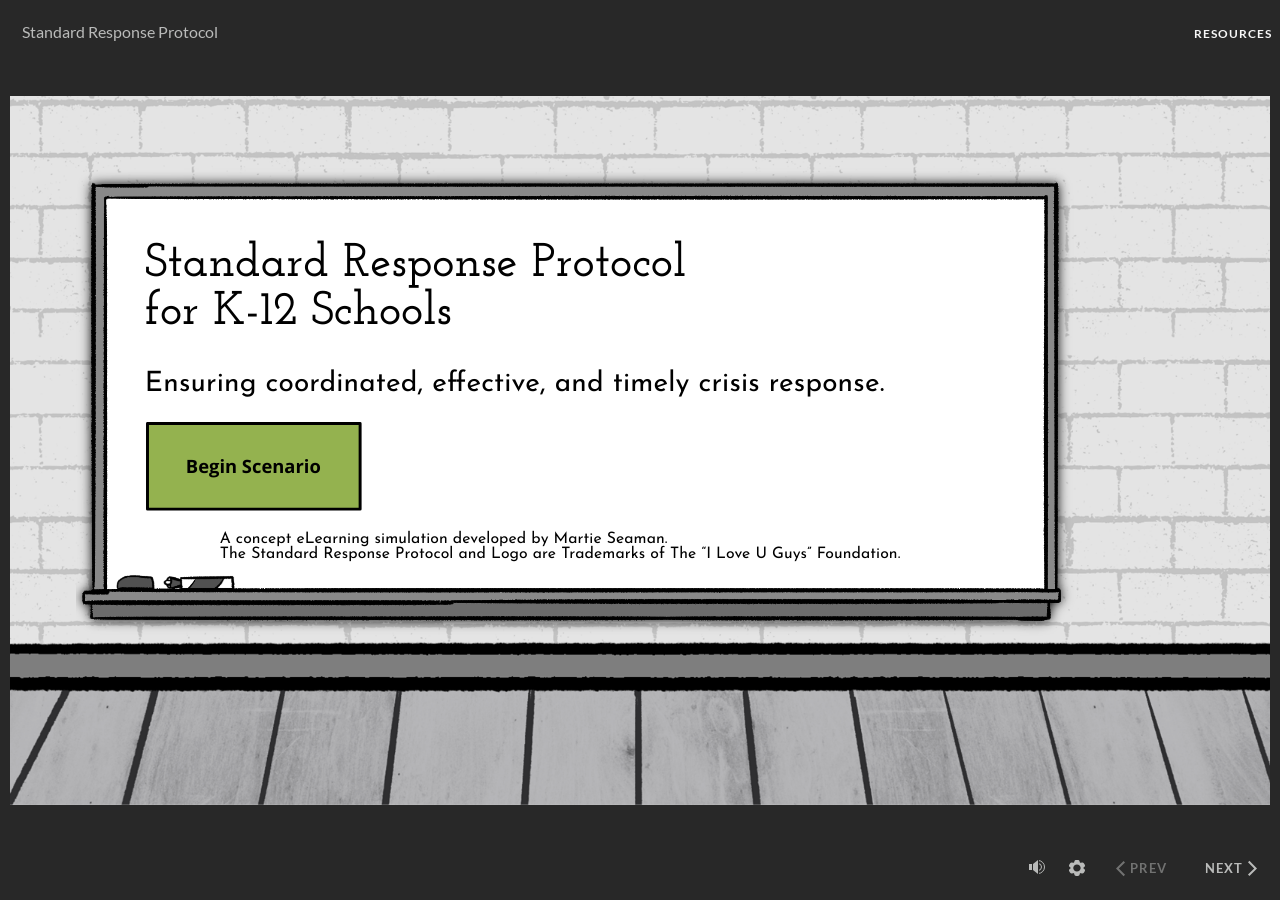
<file: index.html>
﻿<!doctype html>
<html lang="en-US">
<head>
  <meta charset="utf-8">
  <!-- Created using Storyline 360 - http://www.articulate.com  -->
  <!-- version: 3.82.31354.0 -->
  <title>Standard Response Protocol</title>
  <meta http-equiv="x-ua-compatible" content="IE=edge"/>
  <meta name="viewport" content="width=device-width,initial-scale=1,user-scalable=no,shrink-to-fit=no,minimal-ui"/>
  <meta name="apple-mobile-web-app-capable" content="yes"/>
  <style>
    html, body { height: 100%; padding: 0; margin: 0 }
    #app { height: 100%; width: 100%; }
  </style>

  <script>
    window.DS = {};
    window.globals = {
      DATA_PATH_BASE: '',
      HAS_FRAME: true,
      HAS_SLIDE: true,

      lmsPresent: false,
      tinCanPresent: false,
      cmi5Present: false,
      aoSupport: false,
      scale: 'noscale',
      captureRc: false,
      browserSize: 'optimal',
      bgColor: '#282828',
      features: 'BackgroundAudioTriggers,BackgroundAudioVolumeVariable,ConnectionMessages,DropIn1,DropIn2,DropIn3,DropIn4,DropIn5,LayerPresentAsDialog,MultiLineTextEntry,MultipleQuizTracking,PlayerTooltips,UpdatedThemeEditor',
      themeName: 'unified',
      preloaderColor: '#FFFFFF',
      suppressAnalytics: false,
      productChannel: 'stable',
      publishSource: 'storyline',
      aid: 'aid|3dd1226b-b1af-4304-aa30-d103e7fc48e2',
      cid: '251af1cf-a653-470c-9cc4-eb0ac09c84d8',
      playerVersion: '3.82.31354.0',
      publishTimestamp: '2023-12-13T17:53:27.3503150Z',
      maxIosVideoElements: 10,
      connectionSettings: { message: 'You%20are%20offline.%20Trying%20to%20reconnect...', useDarkTheme: false, mode: 'disabled' },

      
      parseParams: function(qs) {
        if (window.globals.parsedParams != null) {
          return window.globals.parsedParams;
        }
        qs = (qs || window.location.search.substr(1)).split('+').join(' ');
        var params = {},
            tokens,
            re = /[?&]?([^=]+)=([^&]*)/g;

        while (tokens = re.exec(qs)) {
          params[decodeURIComponent(tokens[1]).trim()] =
            decodeURIComponent(tokens[2]).trim();
        }
        window.globals.parsedParams = params;
        return params;
      }

    };
  </script>
  <script>
    var isIe11 = ('ActiveXObject' in window || window.MSBlobBuilder != null)
      && window.msCrypto != null && !window.ActiveXObject;
    if (isIe11) {
      window.globals.unsupportedBrowser = true;
      document.write(atob('[base64]'));
    }
  </script>
  
  <script>window.THREE = { };</script>
  
</head>
<body style="background: #282828" class="cs-HTML theme-unified">
  <!-- 360 -->
  <script>!function(){var e,i=/iPhone/i,o=/iPod/i,n=/iPad/i,t=/\biOS-universal(?:.+)Mac\b/i,r=/\bAndroid(?:.+)Mobile\b/i,a=/Android/i,d=/(?:SD4930UR|\bSilk(?:.+)Mobile\b)/i,p=/Silk/i,l=/Windows Phone/i,u=/\bWindows(?:.+)ARM\b/i,b=/BlackBerry/i,s=/BB10/i,c=/Opera Mini/i,f=/\b(CriOS|Chrome)(?:.+)Mobile/i,h=/Mobile(?:.+)Firefox\b/i,v=function(e){return void 0!==e&&"MacIntel"===e.platform&&"number"==typeof e.maxTouchPoints&&e.maxTouchPoints>1&&"undefined"==typeof MSStream};e=function(e){var m={userAgent:"",platform:"",maxTouchPoints:0};e||"undefined"==typeof navigator?"string"==typeof e?m.userAgent=e:e&&e.userAgent&&(m={userAgent:e.userAgent,platform:e.platform,maxTouchPoints:e.maxTouchPoints||0}):m={userAgent:navigator.userAgent,platform:navigator.platform,maxTouchPoints:navigator.maxTouchPoints||0};var g=m.userAgent,y=g.split("[FBAN");void 0!==y[1]&&(g=y[0]),void 0!==(y=g.split("Twitter"))[1]&&(g=y[0]);var A=function(e){return function(i){return i.test(e)}}(g),w={apple:{phone:A(i)&&!A(l),ipod:A(o),tablet:!A(i)&&(A(n)||v(m))&&!A(l),universal:A(t),device:(A(i)||A(o)||A(n)||A(t)||v(m))&&!A(l)},amazon:{phone:A(d),tablet:!A(d)&&A(p),device:A(d)||A(p)},android:{phone:!A(l)&&A(d)||!A(l)&&A(r),tablet:!A(l)&&!A(d)&&!A(r)&&(A(p)||A(a)),device:!A(l)&&(A(d)||A(p)||A(r)||A(a))||A(/\bokhttp\b/i)},windows:{phone:A(l),tablet:A(u),device:A(l)||A(u)},other:{blackberry:A(b),blackberry10:A(s),opera:A(c),firefox:A(h),chrome:A(f),device:A(b)||A(s)||A(c)||A(h)||A(f)},any:!1,phone:!1,tablet:!1};return w.any=w.apple.device||w.android.device||w.windows.device||w.other.device,w.phone=w.apple.phone||w.android.phone||w.windows.phone,w.tablet=w.apple.tablet||w.android.tablet||w.windows.tablet,w}(),"object"==typeof exports&&"undefined"!=typeof module?module.exports=e:"function"==typeof define&&define.amd?define((function(){return e})):this.isMobile=e}();
    window.isMobile.apple.tablet = window.isMobile.apple.tablet ||
      (navigator.platform === 'MacIntel' && navigator.maxTouchPoints > 1);
    window.isMobile.apple.device = window.isMobile.apple.device || window.isMobile.apple.tablet;
    window.isMobile.tablet = window.isMobile.tablet || window.isMobile.apple.tablet;
    window.isMobile.any = window.isMobile.any || window.isMobile.apple.tablet;
  </script>

  <div id="focus-sink" tabindex="-1"></div>

  <div id="preso"></div>
  <script>
    (function() {

      var classTypes = [ 'desktop', 'mobile', 'phone', 'tablet' ];

      var addDeviceClasses = function(prefix, testObj) {
        var curr, i;
        for (i = 0; i < classTypes.length; i++) {
          curr = classTypes[i];
          if (testObj[curr]) {
            document.body.classList.add(prefix + curr);
          }
        }
      };

      var params = window.globals.parseParams(),
          isDevicePreview = params.devicepreview === '1',
          isPhoneOverride = params.deviceType === 'phone' || (isDevicePreview && params.phone == '1'),
          isTabletOverride = (params.deviceType === 'tablet' || isDevicePreview) && !isPhoneOverride,
          isMobileOverride = isPhoneOverride || isTabletOverride;

      var deviceView = {
        desktop: !window.isMobile.any && !isMobileOverride,
        mobile: window.isMobile.any || isMobileOverride,
        phone: isPhoneOverride || (window.isMobile.phone && !isTabletOverride),
        tablet: isTabletOverride || window.isMobile.tablet
      };

      window.globals.deviceView = deviceView;
      window.isMobile.desktop = !window.isMobile.any;
      window.isMobile.mobile = window.isMobile.any;

      addDeviceClasses('view-', deviceView);

    })();
  </script>
  
  <script src='story_content/user.js' type=text/javascript></script>
  <div class="slide-loader"></div>

  <script>
    var doc = document, loader = doc.body.querySelector('.slide-loader'); [ 1, 2, 3 ].forEach(function(n) { var d = doc.createElement('div'); d.style.backgroundColor = window.globals.preloaderColor; d.classList.add('mobile-loader-dot'); d.classList.add('dot' + n); loader.appendChild(d); });
  </script>

  <div class="mobile-load-title-overlay" style="display: none">
    <div class="mobile-load-title">Standard Response Protocol</div>
  </div>

  <div class="mobile-chrome-warning"></div>

  
<style>
  .warn-connection-dialog {
    display: none;
    background: transparent;
    pointer-events: all;
    position: fixed;
    left: 0;
    top: 0;
    width: 100%;
    height: 100%;
    z-index: 999;
  }

  .warn-connection-content {
    pointer-events: all;
    border-radius: 4px;
    background: white;
    border: 1px solid #E7E7E7;
    color: #333333;
    box-shadow: 0 2px 4px rgba(0, 0, 0, 0.25);
    transition: all 150ms ease-out;
    position: absolute;
    white-space: nowrap;
  }

  .view-phone.is-landscape .warn-connection-content {
    left: 23px;
    bottom: 23px;
  }

  .view-tablet.is-landscape .warn-connection-content {
    left: 50%;
    top: 20px;
    transform: translateX(-50%);
  }

  .view-mobile.is-portrait .warn-connection-content {
    transform: translate(-50%, calc(-100% - 15px));
  }

  .warn-connection-content p {
    display: inline-block;
    margin: 0 8px 0 0;
    line-height: 33px;
    font-size: 11px;
  }

  .warn-connection-content svg {
    position: relative;
    vertical-align: middle;
    margin: 0 2px 2px 8px;
  }

  .view-desktop .warn-connection-content {
    left: 1.5em;
    bottom: 1.5em;
  }

  .view-desktop .warn-connection-content p {
    font-size: 1.1em;
  }

  .is-offline .warn-connection-dialog {
    display: block;
  }

  .is-offline .cs-panel * {
    pointer-events: none !important;
  }

  .is-offline .cs-panel {
    pointer-events: all !important;
  }

  .is-offline #nav-controls * {
    pointer-events: none !important;
  }

  .is-offline #nav-controls {
    pointer-events: all !important;
  }
</style>

<div class="warn-connection-dialog" role="alertdialog" aria-modal="true" tabindex="0" aria-labelledby="warn-connection-message">
  <div class="warn-connection-content">
    <svg width="17" height="15" viewBox="0 0 17 15" xmlns="http://www.w3.org/2000/svg">
      <path fill="#8F0000" stroke="white" d="M16.07,12.98 L15.88,12.23 L9.51,1.21 C8.97,0.26,7.6,0.26,7.06,1.21 L0.69,12.23 C0.15,13.16,0.81,14.36,1.91,14.36 H14.65 C15.47,14.36,16.05,13.7,16.07,12.98 Z"/>
      <path fill="white" stroke="white" d="M8.58,5.5 C8.35,5.28,8.5,5.35,8.21,5.32 C8.09,5.35,7.97,5.49,7.96,5.67 C7.97,5.79,7.98,5.92,7.98,6.04 L7.98,6.04 C7.99,6.17,8,6.31,8.01,6.43 L8.01,6.44 C8.03,6.92,8.06,7.41,8.09,7.9 L8.09,7.9 C8.12,8.39,8.14,8.88,8.17,9.37 C8.17,9.39,8.18,9.42,8.2,9.44 C8.23,9.46,8.25,9.47,8.28,9.47 C8.31,9.47,8.34,9.46,8.35,9.44 C8.37,9.43,8.38,9.4,8.39,9.35 L8.39,9.34 C8.39,9.24,8.4,9.15,8.4,9.05 L8.4,9.05 C8.41,8.96,8.41,8.86,8.42,8.75 C8.43,8.44,8.45,8.12,8.47,7.81 L8.47,7.81 C8.49,7.49,8.51,7.18,8.53,6.87 C8.55,6.46,8.56,6.05,8.59,5.64 L8.6,5.62 C8.6,5.57,8.59,5.53,8.58,5.5 L8.21,5.32 Z"/>
      <circle fill="white" stroke="white" cx="8.3" cy="11.35" r="0.3"/>
    </svg>
    <p id="warn-connection-message">You are offline. Trying to reconnect...</p>
  </div>
</div>

<script>
  (function() {
    window.DS.connection = {
      warningShown: false,
      assets: {},
      loadingAssetGroup: false,
      retryDelay: 500
    };

    var connectionSettings = window.globals.connectionSettings || {};

    // The `window.globals.features` variable must be set in `webpack.dev.config` when testing locally - it is not enough
    // to have it in the data - but it must be set there as well.
    var useConnectionMessages = window.AbortController != null &&
      window.location.protocol != 'file:' &&
      window.globals.features.indexOf('ConnectionMessages') != -1 &&
      connectionSettings.mode === 'normal';

    window.DS.connection.useConnectionMessages = useConnectionMessages;

    var assetCount = 0;
    var checkLoadedId;


    if (useConnectionMessages && connectionSettings != null) {
      var contentEl = document.querySelector('.warn-connection-content');
      var messageEl = contentEl.querySelector('p');

      if (connectionSettings.useDarkTheme) {
        contentEl.style.borderColor = '#BABBBA';
        contentEl.style.backgroundColor = '#282828';
        contentEl.style.color = '#FFFFFF';
      }

      if (connectionSettings.message != null) {
        messageEl.textContent = window.decodeURIComponent(connectionSettings.message);
      }
    }

    function checkAssetsReady() {
      for (var i in DS.connection.assets) {
        if (!DS.connection.assets[i].success) {
          return false;
        }
      }
      return true;
    }

    function stopAssetGroup() {
      if (!useConnectionMessages) { return; }

      assetCount = 0;

      DS.connection.oldAssetGroup = DS.connection.assets;
      DS.connection.assets = {};
      DS.connection.loadingAssetGroup = false;
      clearInterval(checkLoadedId);
    }

    function startAssetGroup() {
      if (!useConnectionMessages) { return; }
      var ticks = 0;
      clearInterval(checkLoadedId);
      checkLoadedId = setInterval(function() {
        var loaded = 0;
        if (assetCount === 0 && loaded === 0) {
          clearInterval(checkLoadedId);
          return;
        }

        for (var i in DS.connection.assets) {
          if (DS.connection.assets[i].success) {
            loaded++;
          }
        }

        if (assetCount === loaded && checkAssetsReady()) {
          for (var i in DS.connection.assets) {
            if (DS.connection.assets[i].action) {
              DS.connection.assets[i].action();
            }
          }
          hideWarning();
          stopAssetGroup();
        }
      }, 100)
    }

    function requiredAsset(url, action, retry, type) {
      if (!useConnectionMessages) { return; }
      if (DS.connection.assets[url]) { return; }

      DS.connection.assets[url] = {
        success: false, action: action, retry: retry, type: type
      };
      assetCount = Object.keys(DS.connection.assets).length;
      if (!DS.connection.loadingAssetGroup) {
        startAssetGroup();
      }
      DS.connection.loadingAssetGroup = true;
    }

    function assetLoaded(url) {
      if (!useConnectionMessages) { return; }
      if (DS.connection.assets[url]) {
        DS.connection.assets[url].success = true;
      }
    }

    function assetFailed(url) {
      if (!useConnectionMessages) { return; }
      if (!DS.connection.assets[url]) {
        if (/\.js$/.test(url) && url.indexOf('transcripts') === -1) {
          setTimeout(function() {
            if (DS.connection.lastSlideLoaded != null) {
              DS.connection.lastSlideLoaded();
            }
          }, DS.connection.retryDelay);
        }
        return;
      }
      if (!DS.connection.warningShown) { showWarning(); }
      if (DS.connection.assets[url].retry) {
        setTimeout(function() {
          if (!DS.connection.assets[url].success) {
            DS.connection.assets[url].retry()
          }
        }, DS.connection.retryDelay);
      }
    }

    function hideWarning() {
      document.body.classList.remove('is-offline');
      DS.connection.warningShown = false;
      enableKeys();
    }
    DS.connection.hideWarning = hideWarning

    function showWarning(btn) {
      document.body.classList.add('is-offline')
      DS.connection.warningShown = true;
      updateWarningPosition();
      disableKeys();
    }

    function updateWarningPosition() {
      if (!DS.connection.warningShown) {
        return;
      }

      var isPortrait = document.body.classList.contains('is-portrait');
      var isMobile = document.body.classList.contains('view-mobile');
      var warningEl = document.querySelector('.warn-connection-content');

      if (isPortrait && isMobile) {
        var slide = document.querySelector('.primary-slide');
        var slideRect = slide != null
          ? slide.getBoundingClientRect()
          : { top: window.innerHeight, left: 0, width: window.innerWidth };

        warningEl.style.top = `${slideRect.top}px`
        warningEl.style.left = `${slideRect.left + slideRect.width / 2}px`
      } else {
        warningEl.style.top = null;
        warningEl.style.left = null;
      }

      window.requestAnimationFrame(updateWarningPosition);
    }

    function onDisableKeyDown(e) {
      e.preventDefault();
      e.stopImmediatePropagation();
    }

    function onDisableKeyUp(e) {
      e.preventDefault();
      e.stopImmediatePropagation();
    }

    var accStyle = document.createElement('style');
    var warnDialogEl = document.querySelector('.warn-connection-dialog');

    function disableKeys() {
      if (DS.views && DS.views.nsStack && DS.views.nsStack.length === 1) {
        DS.views.nsStack[0].tabReachable = false
        DS.views.nsStack[0].updateTabIndex(true, true);
      }

      accStyle.innerHTML = '.acc-shadow-dom { display: none; }';
      document.body.appendChild(accStyle);

      warnDialogEl.parentNode.append(warnDialogEl);
      warnDialogEl.focus();
    }

    function enableKeys() {
      accStyle.remove();
      if (DS.views && DS.views.nsStack && DS.views.nsStack.length === 1 && DS.views.nsStack[0].name === '_frame') {
        DS.views.nsStack[0].tabReachable = true;
        DS.views.nsStack[0].updateTabIndex();
      }
    }

    // these will all be noops if the feature flag isn't set in
    // the data and `window.globals.features`
    DS.connection.requiredAsset = requiredAsset;
    DS.connection.assetLoaded = assetLoaded;
    DS.connection.assetFailed = assetFailed;
    DS.connection.stopAssetGroup = stopAssetGroup;
    DS.connection.startAssetGroup = startAssetGroup;
  })();
</script>


  <script>
    
    if (window.autoSpider && window.vInterfaceObject) {
      document.querySelector('.mobile-load-title-overlay').style.display = 'none';
    }
  </script>

  

  <link rel="stylesheet" href="html5/data/css/output.min.css" data-noprefix/>
</body>
<script src="html5/lib/scripts/bootstrapper.min.js"></script>
</html>
</file>
<file: html5/data/css/output.min.css>
@font-face {
  font-family: 'LatoBold Charset1_ Bold3EF8F3C9';
  src: url('[data-uri]');
  font-style: normal;
  font-weight: normal;
}
@font-face {
  font-family: 'Lato Charset1_ 6l0ipOjS94E78D9E';
  src: url('[data-uri]');
  font-style: normal;
  font-weight: normal;
}
@font-face {
  font-family: 'Josefin Sans Medium Cha8B6B3B7C';
  src: url('[data-uri]');
  font-style: normal;
  font-weight: normal;
}
@font-face {
  font-family: 'Josefin Slab SemiBoBold569FDB08';
  src: url('[data-uri]');
  font-style: normal;
  font-weight: normal;
}
@font-face {
  font-family: 'Open SansBold CharsBold99452A91';
  src: url('[data-uri]');
  font-style: normal;
  font-weight: normal;
}
@font-face {
  font-family: 'Roboto Slab Charset1_ 6CEA2F3E6';
  src: url('[data-uri]');
  font-style: normal;
  font-weight: normal;
}
@font-face {
  font-family: 'Roboto SlabBold ChaBold6C4B3DC2';
  src: url('[data-uri]');
  font-style: normal;
  font-weight: normal;
}
@font-face {
  font-family: 'Josefin Sans Medium Cha6F002F27';
  src: url('[data-uri]');
  font-style: normal;
  font-weight: normal;
}
@font-face {
  font-family: 'Josefin Slab SemiBoBoldD95516E3';
  src: url('[data-uri]');
  font-style: normal;
  font-weight: normal;
}
@font-face {
  font-family: 'Open SansBold CharsBoldE47A47C6';
  src: url('[data-uri]');
  font-style: normal;
  font-weight: normal;
}
@font-face {
  font-family: 'Roboto Slab Charset0_v7D10DA679';
  src: url('[data-uri]');
  font-style: normal;
  font-weight: normal;
}
@font-face {
  font-family: 'Roboto SlabBold ChaBold95CA3CDA';
  src: url('[data-uri]');
  font-style: normal;
  font-weight: normal;
}
.cs-HTML {
  background: rgba(40, 40, 40, 1);
}
.cs-pxabnsnfns00000100101 .cs-infopanel  {
  box-shadow: 0 1px 0 rgba(0, 0, 0, 0);
  background: rgba(255, 255, 255, 1);
}
.cs-pxabnsnfns00000100101 .cs-infopanel .cs-link {
  color: rgba(186, 187, 186, 1);
}
.cs-pxabnsnfns00000100101 .cs-infopanel .cs-link:hover {
  color: rgba(255, 255, 255, 1);
}
.cs-pxabnsnfns00000100101 .cs-infopanel .cs-name {
  color: rgba(68, 68, 68, 1);
}
.cs-pxabnsnfns00000100101 .cs-infopanel .cs-title {
  color: rgba(153, 153, 153, 1);
}
.cs-pxabnsnfns00000100101 .cs-infopanelpopup  {
  box-shadow: 0 1px 0 rgba(0, 0, 0, 0);
  background: rgba(0, 0, 0, 0);
}
.cs-pxabnsnfns00000100101 .cs-infopanelpopup .cs-link {
  color: rgba(255, 0, 0, 1);
}
.cs-pxabnsnfns00000100101 .cs-infopanelpopup .cs-link:hover {
  color: rgba(255, 255, 255, 1);
}
.cs-pxabnsnfns00000100101 .cs-infopanelpopup .cs-name {
  color: rgba(255, 255, 255, 1);
}
.cs-pxabnsnfns00000100101 .cs-infopanelpopup .cs-bio {
  color: rgba(186, 187, 186, 1);
}
.cs-pxabnsnfns00000100101 .cs-timer  {
  color: rgba(186, 187, 186, 1);
}
.cs-pxabnsnfns00000100101 .cs-duration stop:first-child {
  stop-color: rgba(60, 60, 60, 1);
}
.cs-pxabnsnfns00000100101 .cs-duration stop:last-child {
  stop-color: rgba(60, 60, 60, 1);
}
.cs-pxabnsnfns00000100101 .cs-elapsed stop:first-child {
  stop-color: rgba(254, 227, 71, 1);
}
.cs-pxabnsnfns00000100101 .cs-elapsed stop:last-child {
  stop-color: rgba(254, 227, 71, 1);
}
.cs-pxabnsnfns00000100101 .cs-timer .cs-pie .cs-innerstroke {
  stroke: rgba(199, 199, 199, 1);
}
.cs-pxabnsnfns00000100101 .cs-timer .cs-pie .cs-innerborder {
  stroke: rgba(255, 255, 255, 1);
}
.cs-pxabnsnfns00000100101 .cs-window  {
  box-shadow: 0 8px 5px rgba(0, 0, 0, 0.2);
  border-color: rgba(49, 99, 0, 0);
  background: rgba(33, 33, 33, 1);
  color: rgba(248, 248, 248, 1);
}
.cs-pxabnsnfns00000100101 .cs-window .cs-diva {
  border-color: rgba(78, 78, 78, 1);
}
.cs-pxabnsnfns00000100101 .cs-window .cs-divb {
  border-color: rgba(78, 78, 78, 0);
}
.cs-pxabnsnfns00000100101 .cs-editor .cs-editor-slide {
  color: rgba(226, 226, 226, 1);
}
.cs-pxabnsnfns00000100101 .cs-editor .cs-editor-html {
  color: rgba(186, 187, 186, 1);
}
.cs-pxabnsnfns00000100101 .cs-editor .cs-editor-button {
  text-shadow: 0 1px 0 rgba(0, 0, 0, 0);
  color: rgba(255, 255, 255, 1);
  border-color: rgba(211, 211, 211, 1);
  background: rgba(34, 34, 34, 1);
}
.cs-pxabnsnfns00000100101 .cs-editor .cs-editor-button:hover {
  background: rgba(68, 68, 68, 1);
}
.cs-pxabnsnfns00000100101 .cs-editor .cs-editor-button:active {
  background: rgba(68, 68, 68, 1);
}
.cs-pxabnsnfns00000100101 .cs-listitem  {
  color: rgba(186, 187, 186, 1);
  border-color: none;
  border: 1px solid transparent;
}
.cs-pxabnsnfns00000100101 .cs-listitem:hover {
  background: rgba(255, 255, 255, 0.06);
  border-color: rgba(108, 108, 108, 1) !important;
  border-width: 1px;
  border-radius: 2px;
  border-style: solid;
  box-sizing: border-box;
}
.cs-pxabnsnfns00000100101 .cs-listitem.hover {
  background: rgba(255, 255, 255, 0.06);
  border-color: rgba(108, 108, 108, 1) !important;
  border-width: 1px;
  border-radius: 2px;
  border-style: solid;
  box-sizing: border-box;
}
.cs-pxabnsnfns00000100101 .cs-glossary  {
  color: rgba(186, 187, 186, 1);
}
.cs-pxabnsnfns00000100101 .cs-glossary .cs-scrolling-panel {
  background: rgba(0, 0, 0, 0);
}
.cs-pxabnsnfns00000100101 .cs-glossary .cs-term.cs-selected .cs-choice-list-trigger {
  color: rgba(255, 255, 255, 1);
  background: rgba(255, 255, 255, 1);
}
.cs-pxabnsnfns00000100101 .cs-glossary .cs-term.cs-selected .cs-choice-list-trigger:focus {
  color: rgba(255, 255, 255, 1);
  background: rgba(255, 255, 255, 1);
}
.cs-pxabnsnfns00000100101 .cs-glossary .cs-term:hover .cs-choice-list-trigger {
  background: rgba(186, 187, 186, 1);
}
.cs-pxabnsnfns00000100101 .cs-glossary .cs-term.hover .cs-choice-list-trigger {
  background: rgba(186, 187, 186, 1);
}
.cs-pxabnsnfns00000100101 .cs-glossary .cs-term .cs-choice-list-trigger:focus {
  background: rgba(186, 187, 186, 1);
}
.cs-pxabnsnfns00000100101 .cs-glossary .cs-diva {
  border-color: rgba(0, 0, 0, 0);
}
.cs-pxabnsnfns00000100101 .cs-glossary .cs-divb {
  border-color: rgba(0, 0, 0, 0);
}
.cs-pxabnsnfns00000100101 .cs-glossary .cs-divc {
  border-color: rgba(0, 0, 0, 0);
}
.cs-pxabnsnfns00000100101 .cs-glossary .cs-heading {
  color: rgba(248, 248, 248, 1);
  font-weight: 700;
}
.note-content p span {
  color: rgba(186, 187, 186, 1);
  line-height: 1.4em;
  font-size: 103.769%;
}
.cs-pxabnsnfns00000100101 .cs-resource .cs-separator {
  border-color: rgba(0, 0, 0, 0);
}
.cs-pxabnsnfns00000100101 .cs-outline  {
  color: rgba(45, 45, 45, 1);
}
.cs-pxabnsnfns00000100101 .cs-outline .cs-diva {
  border-color: rgba(0, 0, 0, 0);
}
.cs-pxabnsnfns00000100101 .cs-outline .cs-divb {
  border-color: rgba(0, 0, 0, 0);
}
.cs-pxabnsnfns00000100101 .cs-outline .cs-divc {
  border-color: rgba(0, 0, 0, 0);
}
.cs-pxabnsnfns00000100101 .cs-outline .cs-search-filter:hover {
  color: rgba(0, 0, 0, 0);
}
.cs-pxabnsnfns00000100101 .cs-outline .cs-search-filter.hover {
  color: rgba(0, 0, 0, 0);
}
.cs-pxabnsnfns00000100101 .cs-transcript  {
  color: rgba(255, 255, 255, 1);
}
.cs-pxabnsnfns00000100101 .cs-transcript .cs-div {
  border-color: rgba(0, 0, 0, 0);
}
.cs-pxabnsnfns00000100101 .cs-tabs:not(.topmenu-item) {
  color: rgba(248, 248, 248, 1);
}
.cs-pxabnsnfns00000100101 .cs-tabs .cs-inner-button:not(.topmenu-item) {
  text-shadow: 0 1px 0 rgba(0, 0, 0, 0);
}
.cs-pxabnsnfns00000100101 .cs-tabs:hover:not(.topmenu-item) {
  color: rgba(248, 248, 248, 1);
}
.cs-pxabnsnfns00000100101 .cs-tabs.cs-selected {
  background: rgba(0, 0, 0, 0);
  color: rgba(248, 248, 248, 1);
}
.cs-pxabnsnfns00000100101 .cs-seekcontrol  {
  background: rgba(0, 0, 0, 0);
  border-color: rgba(0, 0, 0, 0);
}
.cs-pxabnsnfns00000100101 .cs-seekcontrol .cs-button:hover .cs-icon {
  fill: rgba(255, 255, 255, 1);
}
.cs-pxabnsnfns00000100101 .cs-seekcontrol .cs-button.hover .cs-icon {
  fill: rgba(255, 255, 255, 1);
}
.cs-pxabnsnfns00000100101 .cs-seekcontrol .cs-button .cs-icon-shadow {
  fill: rgba(0, 0, 0, 0);
}
.cs-pxabnsnfns00000100101 .cs-seekcontrol .cs-button .cs-icon {
  fill: rgba(180, 180, 180, 1);
}
.cs-pxabnsnfns00000100101 .cs-seekcontrol .cs-seek .cs-fill {
  background: rgba(255, 255, 255, 0.6);
}
.cs-pxabnsnfns00000100101 .cs-seekcontrol .cs-seek {
  background: rgba(108, 108, 108, 1);
  border-color: rgba(0, 0, 0, 0);
}
.cs-pxabnsnfns00000100101 .cs-searchinput .cs-input {
  color: rgba(186, 187, 186, 1);
  border-color: rgba(0, 0, 0, 0);
  background: rgba(255, 255, 255, 0.06);
}
.cs-pxabnsnfns00000100101 .cs-searchinput .cs-input:focus {
  color: rgba(248, 248, 248, 1);
  background: rgba(41, 41, 41, 1);
}
.cs-pxabnsnfns00000100101 .cs-searchinput .cs-input:hover {
  box-shadow: inset 0 0 1px 0 rgba(69, 126, 19, 0);
}
.cs-pxabnsnfns00000100101 .cs-searchinput .cs-input.hover {
  box-shadow: inset 0 0 1px 0 rgba(69, 126, 19, 0);
}
.cs-pxabnsnfns00000100101 .cs-searchinput .cs-button .cs-icon {
  fill: rgba(186, 187, 186, 1);
}
.cs-pxabnsnfns00000100101 .cs-searchinput .cs-button:hover {
  fill: rgba(63, 133, 0, 1);
}
.cs-pxabnsnfns00000100101 .cs-searchinput .cs-button.hover {
  fill: rgba(63, 133, 0, 1);
}
.cs-pxabnsnfns00000100101 .cs-menu  {
  box-shadow: 0 1px 0 rgba(0, 0, 0, 0);
  background: rgba(33, 33, 33, 1);
}
.cs-pxabnsnfns00000100101 .cs-topmenu-item.active .cs-tab {
  background: rgba(33, 33, 33, 1);
}
.cs-pxabnsnfns00000100101 .cs-logo  {
  box-shadow: 0 1px 0 rgba(37, 75, 0, 1);
  background: rgba(255, 255, 255, 0);
}
.cs-pxabnsnfns00000100101 .cs-checkbox  {
  color: rgba(255, 255, 255, 1);
}
.cs-pxabnsnfns00000100101 .cs-checkbox:hover {
  border-color: rgba(175, 221, 130, 1);
}
.cs-pxabnsnfns00000100101 .cs-checkbox.hover {
  border-color: rgba(175, 221, 130, 1);
}
.cs-pxabnsnfns00000100101 .cs-checkbox .cs-box {
  color: rgba(255, 255, 255, 1);
  border-color: rgba(42, 83, 0, 1);
}
.cs-pxabnsnfns00000100101 .cs-checkbox .cs-box:checked::after {
  color: rgba(43, 196, 0, 1);
}
.cs-pxabnsnfns00000100101 .cs-button  {
  text-shadow: 0 1px 0 rgba(0, 0, 0, 0);
  color: rgba(186, 187, 186, 1);
  border-color: rgba(0, 0, 0, 0);
  background: rgba(0, 0, 0, 0);
  box-shadow: 0 1px 0 rgba(0, 0, 0, 0);
}
.cs-pxabnsnfns00000100101 .cs-button .cs-icon {
  fill: rgba(186, 187, 186, 1);
}
.cs-pxabnsnfns00000100101 .cs-button .cs-icon-shadow {
  fill: rgba(0, 0, 0, 0);
}
.cs-pxabnsnfns00000100101 .cs-button:hover {
  background: rgba(248, 248, 248, 1);
}
.cs-pxabnsnfns00000100101 .cs-button.hover {
  background: rgba(248, 248, 248, 1);
}
.cs-pxabnsnfns00000100101 .cs-button:active {
  background: rgba(0, 0, 0, 0);
}
.cs-pxabnsnfns00000100101 .cs-button.cs-disabled:hover {
  background: rgba(0, 0, 0, 0);
}
.cs-pxabnsnfns00000100101 .cs-button.cs-disabled.hover {
  background: rgba(0, 0, 0, 0);
}
.cs-pxabnsnfns00000100101 .cs-button.cs-disabled:active {
  background: rgba(0, 0, 0, 0);
}
.cs-pxabnsnfns00000100101 .cs-button.cs-volume:hover {
  background: rgba(0, 0, 0, 0);
}
.cs-pxabnsnfns00000100101 .cs-button.cs-volume.hover {
  background: rgba(0, 0, 0, 0);
}
.cs-pxabnsnfns00000100101 .cs-button.cs-volume:active {
  background: rgba(0, 0, 0, 0);
}
.cs-pxabnsnfns00000100101.cs-base  {
  color: rgba(186, 187, 186, 1);
  border-color: rgba(40, 40, 40, 1);
  background: rgba(40, 40, 40, 1);
}
.cs-pxabnsnfns00000100101.cs-base .cs-separator .cs-diva {
  background: rgba(69, 69, 69, 1);
}
.cs-pxabnsnfns00000100101.cs-base .cs-separator .cs-divb {
  background: rgba(0, 0, 0, 0);
}
.cs-pxabnsnfns00000100101.cs-base .cs-topmenu-item.active .cs-tab {
  border-color: rgba(69, 69, 69, 1);
}
.cs-pxabnsnfns00000100101.cs-base .cs-topmenu-item.active .cs-panel {
  border-color: rgba(69, 69, 69, 1);
}
.cs-pxabnsnfns00000100101.cs-base .cs-left {
  background: rgba(33, 33, 33, 1);
}
.cs-pxabnsnfns00000100101.cs-base .cs-area-primary .cs-slide-container {
  background: rgba(40, 40, 40, 1);
}
.cs-pxabnsnfns00000100101.cs-base.cs-custom-theme .cs-brandhighlight-bg {
  background: rgba(74, 138, 181, 1) !important;
}
.cs-pxabnsnfns00000100101.cs-base.cs-custom-theme .cs-brandhighlight-secondary-bg {
  background: rgba(255, 255, 255, 1) !important;
}
.cs-pxabnsnfns00000100101.cs-base.cs-custom-theme .cs-brandhighlight-border {
  border-color: rgba(74, 138, 181, 1) !important;
}
.cs-pxabnsnfns00000100101.cs-base.cs-custom-theme .cs-brandhighlight-text {
  color: rgba(74, 138, 181, 1) !important;
}
.cs-pxabnsnfns00000100101.cs-base.cs-custom-theme .cs-brandhighlight-fill {
  fill: rgba(74, 138, 181, 1) !important;
}
.cs-pxabnsnfns00000100101.cs-base.cs-custom-theme .cs-listitem.cs-selected {
  background-color: rgba(255, 255, 255, 0.06) !important;
}
.cs-pxabnsnfns00000100101 .cs-volume::-moz-range-thumb {
  border-color: rgba(43, 85, 0, 1);
  box-shadow: inset 0 0 1px 0 rgba(43, 85, 0, 1);
  background: rgba(255, 255, 255, 1);
}
.cs-pxabnsnfns00000100101 .cs-volume::-ms-thumb {
  border-color: rgba(43, 85, 0, 1);
  box-shadow: inset 0 0 1px 0 rgba(43, 85, 0, 1);
  background: rgba(255, 255, 255, 1);
}
.cs-pxabnsnfns00000100101 .cs-volume::-webkit-slider-thumb {
  border-color: rgba(43, 85, 0, 1);
  box-shadow: inset 0 0 1px 0 rgba(43, 85, 0, 1);
  background: rgba(255, 255, 255, 1);
}
.cs-pxabnsnfns00000100101 .cs-volume::-moz-range-track {
  border-color: rgba(66, 140, 1, 1);
  background: rgba(108, 108, 108, 1);
}
.cs-pxabnsnfns00000100101 .cs-volume::-ms-track {
  border-color: rgba(66, 140, 1, 1);
  background: rgba(108, 108, 108, 1);
}
.cs-pxabnsnfns00000100101 .cs-volume::-webkit-slider-runnable-track {
  border-color: rgba(66, 140, 1, 1);
  background: rgba(108, 108, 108, 1);
}
body.show-focus .tab-focus-box {
  box-shadow: 0 0 0 1px rgba(255, 255, 0, 1), 0 0 0 3px rgba(0, 32, 96, 1), 0 0 5px 5px rgba(255, 255, 0, 1);
  border-color: transparent;
  outline: 2px transparent solid;
}
.skipnav {
  box-shadow: 0 0 0 1px rgba(255, 255, 0, 1), 0 0 0 3px rgba(0, 32, 96, 1), 0 0 5px 5px rgba(255, 255, 0, 1);
  border-color: transparent;
  outline: 2px transparent solid;
}
.cs-pxabnsnfns00000100101 .cs-listitem:hover {
  color: none;
}
.cs-pxabnsnfns00000100101 .cs-listitem.hover {
  color: none;
}
.cs-pxabnsnfns00000100101 .cs-listitem.cs-viewed {
  color: #BABBBA;
}
.cs-pxabnsnfns00000100101 .cs-listitem {
  color: #BABBBA;
}
.cs-pxabnsnfns00000100101 .cs-listitem:hover .cs-icon-carrot * {
  fill: none;
}
.cs-pxabnsnfns00000100101 .cs-listitem.hover .cs-icon-carrot * {
  fill: none;
}
.cs-pxabnsnfns00000100101 .cs-listitem .cs-icon-carrot {
  color: none;
  top: calc(3px);
}
.cs-pxabnsnfns00000100101 .cs-listitem .cs-icon-carrot .cs-shadow {
  color: #F8F8F8;
}
.cs-pxabnsnfns00000100101 .item-collapsible .is-scene {
  color: #F8F8F8 !important;
  font-weight: 700;
}
.cs-pxabnsnfns00000100101 .is-scene .cs-icon-carrot * {
  color: #F8F8F8 !important;
  font-weight: 700;
}
.cs-pxabnsnfns00000100101 .is-scene:not(.outline-links-collapse) > a {
  color: #F8F8F8;
}
.cs-pxabnsnfns00000100101 .is-scene:not(.outline-links-collapse) .cs-icon-carrot * {
  fill: none !important;
  color: #F8F8F8 !important;
}
.cs-pxabnsnfns00000100101 .tabs, .cs-pxabnsnfns00000100101 .cs-logo {
  border-bottom: 1px solid rgba(108, 108, 108, 1);
}
.cs-pxabnsnfns00000100101 .area-secondary-wrapper:after {
  background-image: url('[data-uri]');
  background-size: 100%;
}
.cs-pxabnsnfns00000100101 .panel-footer {
  background: #212121;
}
.cs-pxabnsnfns00000100101 #outline-search {
  background: rgba(255, 255, 255, 0.06);
  border-color: rgba(108, 108, 108, 1);
  border-width: 1px;
  border-style: solid;
}
.cs-pxabnsnfns00000100101 .topmenu-panel #outline-search {
  background: #545454;
}
.cs-pxabnsnfns00000100101 .search-icon circle, .cs-pxabnsnfns00000100101 .search-icon path {
  stroke: #BABBBA;
}
.cs-pxabnsnfns00000100101 #outline-search input[type   =search] {
  color: #F8F8F8;
}
.cs-pxabnsnfns00000100101 #outline-search ::-webkit-input-placeholder {
  color: #BABBBA !important;
}
.cs-pxabnsnfns00000100101 #outline-search :-ms-input-placeholder {
  color: #BABBBA !important;
}
.cs-pxabnsnfns00000100101 #outline-search ::-moz-placeholder {
  color: #BABBBA !important;
  opacity: 1;
}
.cs-pxabnsnfns00000100101 .cs-topmenu-item.active, body:not(.is-touchable-tablet) .cs-pxabnsnfns00000100101 .cs-topmenu-item:hover {
  color: #F8F8F8;
}
.cs-pxabnsnfns00000100101 .cs-topmenu-item.button-tapped {
  color: #F8F8F8;
}
.cs-pxabnsnfns00000100101 .cs-topmenu-item.active .cs-tab, .cs-pxabnsnfns00000100101 .cs-topmenu-item .cs-tab {
  background: transparent !important;
  border: none !important;
}
.cs-pxabnsnfns00000100101 .top-tabs-drop-icon div {
  background: #BABBBA;
}
.cs-pxabnsnfns00000100101 .cs-panel.topmenu-panel .panel-content, .cs-pxabnsnfns00000100101 .top-tabs-drop {
  background: #212121;
}
.cs-pxabnsnfns00000100101 .cs-topmenu-item.active .cs-panel {
  background: #212121;
}
.cs-pxabnsnfns00000100101 .cs-menu.topmenu-panel, .cs-pxabnsnfns00000100101 .top-tabs-drop {
  border: 1px solid rgba(69, 69, 69, 1) !important;
  border-radius: 3px;
}
.cs-pxabnsnfns00000100101 .resources .resources-list a:hover {
  background: rgba(255, 255, 255, 0.06);
}
body:not(.is-touchable-tablet) .cs-pxabnsnfns00000100101 .resources .resources-list a:hover {
  background: rgba(255, 255, 255, 0.06);
}
.cs-pxabnsnfns00000100101 .resources .resources-list a.hover {
  background: rgba(255, 255, 255, 0.06);
}
body:not(.is-touchable-tablet) .cs-pxabnsnfns00000100101 .resources .resources-list a.hover {
  background: rgba(255, 255, 255, 0.06);
}
.cs-pxabnsnfns00000100101 .resources .resources-list a.button-tapped {
  background: rgba(255, 255, 255, 0.06);
}
.cs-pxabnsnfns00000100101 .cs-icon path, .cs-pxabnsnfns00000100101 .cs-icon rect, .cs-pxabnsnfns00000100101 .cs-icon polygon, .cs-pxabnsnfns00000100101 .menu-icon-wrapper.menu-icon-wrapper-hover path {
  fill: #BABBBA;
}
.cs-pxabnsnfns00000100101 .cs-icon .icon-stroke-only {
  fill: none !important;
  stroke: #BABBBA !important;
}
body:not(.is-touchable-tablet) .cs-pxabnsnfns00000100101 .cs-button:hover .cs-icon path, body:not(.is-touchable-tablet) .cs-pxabnsnfns00000100101 .cs-button:hover .cs-icon rect, body:not(.is-touchable-tablet) .cs-pxabnsnfns00000100101 .cs-button:hover .cs-icon polygon {
  fill: #F8F8F8;
}
body:not(.is-touchable-tablet) .cs-pxabnsnfns00000100101 .cs-tabs:hover .search-icon circle, body:not(.is-touchable-tablet) .cs-pxabnsnfns00000100101 .cs-tabs:hover .search-icon path {
  stroke: #F8F8F8;
}
.cs-pxabnsnfns00000100101 .cs-button.button-tapped .cs-icon path, .cs-pxabnsnfns00000100101 .cs-button.button-tapped .cs-icon rect, .cs-pxabnsnfns00000100101 .cs-button.button-tapped .cs-icon polygon {
  fill: #F8F8F8;
}
body:not(.is-touchable-tablet) .cs-pxabnsnfns00000100101 .cs-button:hover .cs-icon .icon-stroke-only {
  fill: none !important;
  stroke: #F8F8F8 !important;
}
.cs-pxabnsnfns00000100101 .cs-button:button-tapped .cs-icon .icon-stroke-only {
  fill: none !important;
  stroke: #F8F8F8 !important;
}
.cs-pxabnsnfns00000100101 .menu-icon-wrapper.menu-icon-wrapper-hover svg path {
  fill: #F8F8F8;
}
.floating-sidebar:not(.sidebar-closed) .cs-pxabnsnfns00000100101 #hamburger .menu-icon-wrapper svg path {
  fill: #BABBBA;
}
.floating-sidebar:not(.sidebar-closed) .cs-pxabnsnfns00000100101 #hamburger .menu-icon-wrapper.menu-icon-wrapper-hover svg path {
  fill: #F8F8F8;
}
.cs-pxabnsnfns00000100101 .volume .btn:before {
  background-image: url('[data-uri]');
}
.cs-pxabnsnfns00000100101 .volume-track {
  background: #6C6C6C;
}
.cs-pxabnsnfns00000100101 .volume-icon circle {
  stroke: #BABBBA;
}
.cs-pxabnsnfns00000100101 .cs-settings > .settings-panel {
  background: #212121;
  border: 1px solid rgba(69, 69, 69, 1) !important;
  border-radius: 3px;
}
.cs-pxabnsnfns00000100101 .cs-settings > .panel-down-arrow {
  fill: #212121;
}
.cs-pxabnsnfns00000100101 .switch-toggle .border {
  stroke: #7C7C7C;
}
.cs-pxabnsnfns00000100101 .switch-toggle .thumb-off .thumb {
  fill: #A2A2A2;
}
.cs-pxabnsnfns00000100101 .switch-toggle .thumb-on .track {
  fill: rgba(74, 138, 181, 1);
}
.cs-pxabnsnfns00000100101 .switch-toggle .thumb-off .track {
  fill: rgba(255, 255, 255, 0.1);
}
.cs-pxabnsnfns00000100101 .switch-label {
  color: #BABBBA;
}
.cs-pxabnsnfns00000100101 .cs-panel .scrollarea-btn:after {
  background: rgba(179, 180, 179, 0.75);
}
.scrollarea-scrollbar:hover .scrollarea-btn:after, .scrollarea-scrollbar.highlight-scrollbar .scrollarea-btn:after {
  background: rgba(179, 180, 179, 0.75);
}
.floating-sidebar .sidebar-overlay {
  background: rgba(0, 0, 0, 0.85);
}
.cs-pxabnsnfns00000100101 .overlay-message {
  background: rgba(0, 0, 0, 0.85);
}
.cs-pxabnsnfns00000100101 .top-ui-bg, .cs-pxabnsnfns00000100101 .bottom-ui-bg, .cs-pxabnsnfns00000100101 .right-ui-bg, .cs-pxabnsnfns00000100101 .left-ui-bg {
  background: rgba(40, 40, 40, 0.8);
}
.cs-pxabnsnfns00000100101 .circle-progress-bg {
  fill: #282828;
}
.cs-pxabnsnfns00000100101 .circle-progress-well {
  fill: #6C6C6C;
}
.cs-pxabnsnfns00000100101 .circle-progress-pie {
  stroke: #6C6C6C;
}
.cs-pxabnsnfns00000100101 .lightbox .option-pane {
  background: rgba(40, 40, 40, 0.8);
}
.cs-pxabnsnfns00000100101 .lightbox .option-pane:before {
  background: #282828;
}
.cs-pxabnsnfns00000100101 .message-window {
  background: #212121;
  border: 1px solid rgba(255, 255, 255, 1) !important;
  border-radius: 3px;
}
.cs-pxabnsnfns00000100101 .message-window-header p, .cs-pxabnsnfns00000100101 .message-window-text {
  color: #F8F8F8;
}
.cs-pxabnsnfns00000100101 .message-window-header p {
  border-bottom: 1px solid rgba(255, 255, 255, 1);
}
.cs-pxabnsnfns00000100101 .message-window button.slide-object-button {
  border: 1px solid rgba(255, 255, 255, 1) !important;
}
.cs-pxabnsnfns00000100101 .message-window button.slide-object-button:hover {
  background: rgba(255, 255, 255, 0.06) !important;
}
.message-window .slide-object-button tspan, .message-window .slide-object-button-text tspan {
  fill: #F8F8F8 !important;
}
body:not(.is-touchable-tablet) .cs-pxabnsnfns00000100101 .cs-button:hover .text {
  color: #F8F8F8;
}
.cs-pxabnsnfns00000100101 .cs-button.button-tapped .text {
  color: #F8F8F8;
}
.cs-pxabnsnfns00000100101.cs-base {
  background: #282828;
}
.cs-pxabnsnfns00000100101 .cs-menu {
  background: transparent;
}
.cs-pxabnsnfns00000100101 .progress-bar .progress-bar-fill:after {
  background: #FFFFFF !important;
}
.cs-pxabnsnfns00000100101 .volume-dot {
  background: #FFFFFF !important;
}
.fn-npnxnanbsnfns00000100101 {
  font-family: 'Lato22AB4CAF';
  -webkit-font-variant-ligatures: no-common-ligatures;
  font-variant-ligatures: no-common-ligatures;
}
.fn-pxabnsnfns00000100101 {
  font-family: 'Lato22AB4CAF';
  -webkit-font-variant-ligatures: no-common-ligatures;
  font-variant-ligatures: no-common-ligatures;
}
.fn-npxnabnsnfns00000100101 {
  font-family: 'Lato22AB4CAF';
  -webkit-font-variant-ligatures: no-common-ligatures;
  font-variant-ligatures: no-common-ligatures;
}
.fn-npnxnanbnsnfns00000100101 {
  font-family: 'Lato22AB4CAF';
  -webkit-font-variant-ligatures: no-common-ligatures;
  font-variant-ligatures: no-common-ligatures;
}
.fn-pxabnsnfns00000100100 {
  font-family: 'Lato22AB4CAF';
  -webkit-font-variant-ligatures: no-common-ligatures;
  font-variant-ligatures: no-common-ligatures;
}
.fn-npnxnanbnsnfns00000000101 {
  font-family: 'Lato22AB4CAF';
  -webkit-font-variant-ligatures: no-common-ligatures;
  font-variant-ligatures: no-common-ligatures;
}
.fn-npxabnsnfns00000100101 {
  font-family: 'Lato22AB4CAF';
  -webkit-font-variant-ligatures: no-common-ligatures;
  font-variant-ligatures: no-common-ligatures;
}
@font-face {
  font-family: 'Lato22AB4CAF';
  src: url('[data-uri]');
  font-style: normal;
  font-weight: bold;
}
@font-face {
  font-family: 'Lato22AB4CAF';
  src: url('[data-uri]');
  font-style: normal;
  font-weight: normal;
}
.cs-InvalidPromptSlide .cs-66C36tikXeh-InvalidPromptSlide-btn0 {
  color: rgba(255, 255, 255, 1);
  border-color: rgba(211, 211, 211, 1);
  background: rgba(34, 34, 34, 1);
  text-shadow: 0 1px 0 rgba(0, 0, 0, 0);
}
.cs-InvalidPromptSlide .cs-66C36tikXeh-InvalidPromptSlide-btn0 .cs-html {
  color: rgba(186, 187, 186, 1);
}
.cs-InvalidPromptSlide .cs-66C36tikXeh-InvalidPromptSlide-btn0 .cs-slide {
  border-color: rgba(226, 226, 226, 1);
}
.cs-InvalidPromptSlide .cs-66C36tikXeh-InvalidPromptSlide-btn0:hover {
  background: rgba(68, 68, 68, 1);
}
.cs-InvalidPromptSlide .cs-66C36tikXeh-InvalidPromptSlide-btn0:active {
  background: rgba(68, 68, 68, 1);
}
.cs-PrintPromptSlide .cs-66C36tikXeh-PrintPromptSlide-btn0 {
  color: rgba(255, 255, 255, 1);
  border-color: rgba(211, 211, 211, 1);
  background: rgba(34, 34, 34, 1);
  text-shadow: 0 1px 0 rgba(0, 0, 0, 0);
}
.cs-PrintPromptSlide .cs-66C36tikXeh-PrintPromptSlide-btn0 .cs-html {
  color: rgba(186, 187, 186, 1);
}
.cs-PrintPromptSlide .cs-66C36tikXeh-PrintPromptSlide-btn0 .cs-slide {
  border-color: rgba(226, 226, 226, 1);
}
.cs-PrintPromptSlide .cs-66C36tikXeh-PrintPromptSlide-btn0:hover {
  background: rgba(68, 68, 68, 1);
}
.cs-PrintPromptSlide .cs-66C36tikXeh-PrintPromptSlide-btn0:active {
  background: rgba(68, 68, 68, 1);
}
.cs-ScrollPromptSlide .cs-66C36tikXeh-ScrollPromptSlide-btn0 {
  color: rgba(255, 255, 255, 1);
  border-color: rgba(211, 211, 211, 1);
  background: rgba(34, 34, 34, 1);
  text-shadow: 0 1px 0 rgba(0, 0, 0, 0);
}
.cs-ScrollPromptSlide .cs-66C36tikXeh-ScrollPromptSlide-btn0 .cs-html {
  color: rgba(186, 187, 186, 1);
}
.cs-ScrollPromptSlide .cs-66C36tikXeh-ScrollPromptSlide-btn0 .cs-slide {
  border-color: rgba(226, 226, 226, 1);
}
.cs-ScrollPromptSlide .cs-66C36tikXeh-ScrollPromptSlide-btn0:hover {
  background: rgba(68, 68, 68, 1);
}
.cs-ScrollPromptSlide .cs-66C36tikXeh-ScrollPromptSlide-btn0:active {
  background: rgba(68, 68, 68, 1);
}
.cs-ResumePromptSlide .cs-66C36tikXeh-ResumePromptSlide-btn0 {
  color: rgba(255, 255, 255, 1);
  border-color: rgba(211, 211, 211, 1);
  background: rgba(34, 34, 34, 1);
  text-shadow: 0 1px 0 rgba(0, 0, 0, 0);
}
.cs-ResumePromptSlide .cs-66C36tikXeh-ResumePromptSlide-btn0 .cs-html {
  color: rgba(186, 187, 186, 1);
}
.cs-ResumePromptSlide .cs-66C36tikXeh-ResumePromptSlide-btn0 .cs-slide {
  border-color: rgba(226, 226, 226, 1);
}
.cs-ResumePromptSlide .cs-66C36tikXeh-ResumePromptSlide-btn0:hover {
  background: rgba(68, 68, 68, 1);
}
.cs-ResumePromptSlide .cs-66C36tikXeh-ResumePromptSlide-btn0:active {
  background: rgba(68, 68, 68, 1);
}
.cs-ResumePromptSlide .cs-66C36tikXeh-ResumePromptSlide-btn1 {
  color: rgba(255, 255, 255, 1);
  border-color: rgba(211, 211, 211, 1);
  background: rgba(34, 34, 34, 1);
  text-shadow: 0 1px 0 rgba(0, 0, 0, 0);
}
.cs-ResumePromptSlide .cs-66C36tikXeh-ResumePromptSlide-btn1 .cs-html {
  color: rgba(186, 187, 186, 1);
}
.cs-ResumePromptSlide .cs-66C36tikXeh-ResumePromptSlide-btn1 .cs-slide {
  border-color: rgba(226, 226, 226, 1);
}
.cs-ResumePromptSlide .cs-66C36tikXeh-ResumePromptSlide-btn1:hover {
  background: rgba(68, 68, 68, 1);
}
.cs-ResumePromptSlide .cs-66C36tikXeh-ResumePromptSlide-btn1:active {
  background: rgba(68, 68, 68, 1);
}
.cs-ExternalInterfaceErrorSlide .cs-buttonOK {
  color: rgba(255, 255, 255, 1);
  border-color: rgba(211, 211, 211, 1);
  background: rgba(34, 34, 34, 1);
  text-shadow: 0 1px 0 rgba(0, 0, 0, 0);
}
.cs-ExternalInterfaceErrorSlide .cs-buttonOK .cs-html {
  color: rgba(186, 187, 186, 1);
}
.cs-ExternalInterfaceErrorSlide .cs-buttonOK .cs-slide {
  border-color: rgba(226, 226, 226, 1);
}
.cs-ExternalInterfaceErrorSlide .cs-buttonOK:hover {
  background: rgba(68, 68, 68, 1);
}
.cs-ExternalInterfaceErrorSlide .cs-buttonOK:active {
  background: rgba(68, 68, 68, 1);
}
</file>
